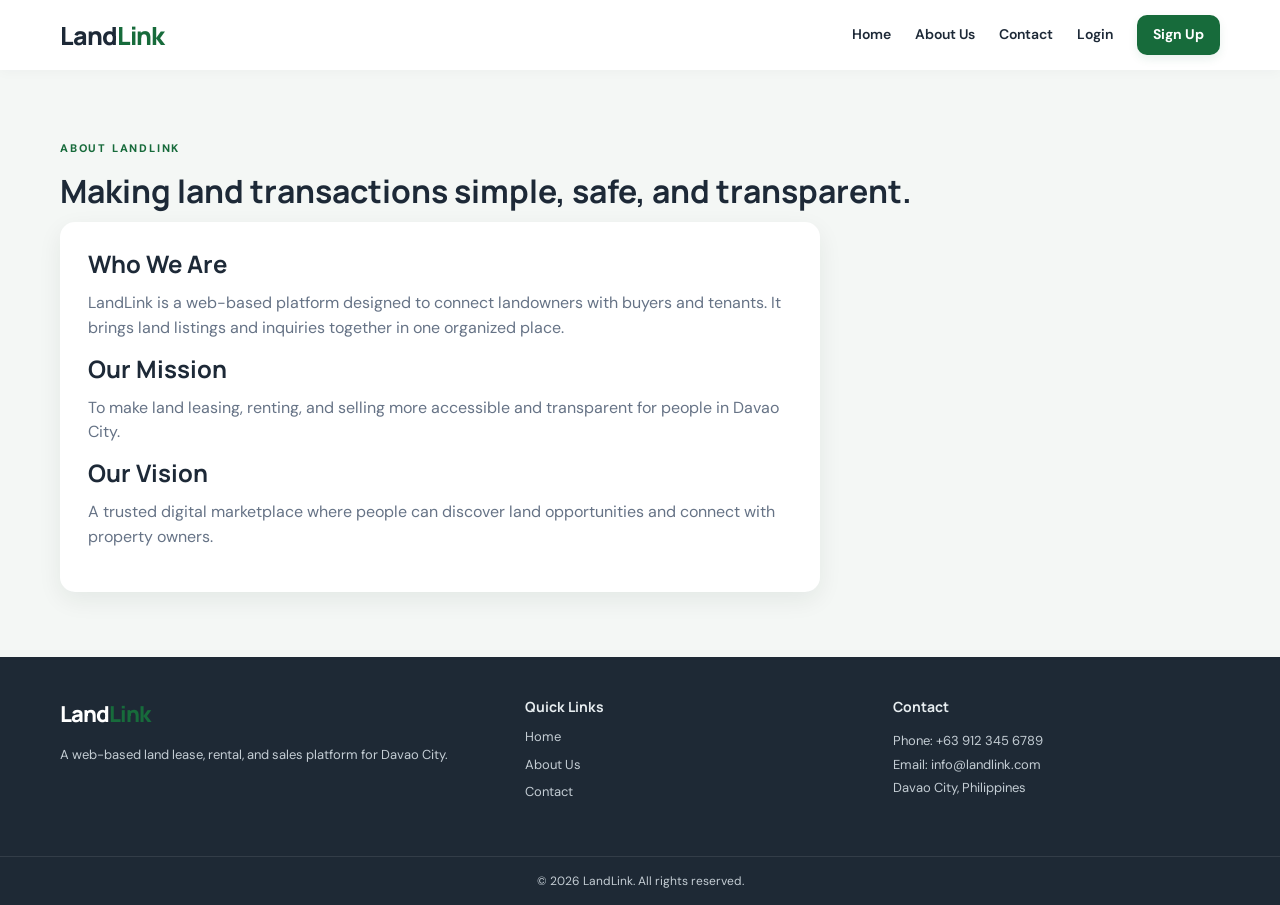
<file: LandLink_V2/about.html>
<!doctype html>
<html lang="en">
  <head>
    <meta charset="utf-8" />
    <meta name="viewport" content="width=device-width,initial-scale=1" />
    <title>About LandLink</title>
    <link rel="stylesheet" href="assets/style.css" />
  </head>
  <body>
    <header class="topbar">
      <a class="brand" href="index.html">Land<span>Link</span></a
      ><button class="menu-toggle" onclick="toggleMobileNav()">
        <svg viewBox="0 0 24 24">
          <line x1="3" y1="7" x2="21" y2="7" />
          <line x1="3" y1="12" x2="21" y2="12" />
          <line x1="3" y1="17" x2="21" y2="17" />
        </svg>
      </button>
      <nav>
        <a href="index.html">Home</a><a href="about.html">About Us</a
        ><a href="contact.html">Contact</a><a href="login.html">Login</a
        ><a class="button small" href="signup.html">Sign Up</a>
      </nav>
    </header>
    <main class="simple-page container">
      <span class="eyebrow green">ABOUT LANDLINK</span>
      <h1>Making land transactions simple, safe, and transparent.</h1>
      <div class="simple-card">
        <h2>Who We Are</h2>
        <p>
          LandLink is a web-based platform designed to connect landowners with
          buyers and tenants. It brings land listings and inquiries together in
          one organized place.
        </p>
        <h2>Our Mission</h2>
        <p>
          To make land leasing, renting, and selling more accessible and
          transparent for people in Davao City.
        </p>
        <h2>Our Vision</h2>
        <p>
          A trusted digital marketplace where people can discover land
          opportunities and connect with property owners.
        </p>
      </div>
    </main>
    <footer class="footer">
      <div class="container footer-grid">
        <div>
          <a class="brand light" href="index.html">Land<span>Link</span></a>
          <p>
            A web-based land lease, rental, and sales platform for Davao City.
          </p>
        </div>
        <div>
          <h4>Quick Links</h4>
          <a href="index.html">Home</a><a href="about.html">About Us</a
          ><a href="contact.html">Contact</a>
        </div>
        <div>
          <h4>Contact</h4>
          <p>
            Phone: +63 912 345 6789<br />Email: info@landlink.com<br />Davao
            City, Philippines
          </p>
        </div>
      </div>
      <div class="copyright">© 2026 LandLink. All rights reserved.</div>
    </footer>
    <script>
      function toggleMobileNav() {
        const nav = document.querySelector("nav");
        nav.classList.toggle("open");
      }
    </script>
  </body>
</html>
</file>
<file: LandLink_V2/assets/style.css>
@import url("https://fonts.googleapis.com/css2?family=DM+Sans:wght@400;500;600;700&family=Manrope:wght@400;500;600;700;800&display=swap");
:root {
  --green: #176b3b;
  --green-dark: #104d2b;
  --green-soft: #e7f4eb;
  --ink: #1d2937;
  --muted: #667386;
  --line: #e2e8e4;
  --paper: #f4f7f5;
  --white: #fff;
  --gold: #f5ad00;
  --shadow: 0 8px 24px #132b1b12;
  --radius: 16px;
}
* {
  box-sizing: border-box;
}
html {
  scroll-behavior: smooth;
}
body {
  margin: 0;
  background: var(--paper);
  color: var(--ink);
  font-family: "DM Sans", sans-serif;
  line-height: 1.55;
}
h1,
h2,
h3,
h4 {
  font-family: Manrope, sans-serif;
  line-height: 1.2;
  margin: 0 0 12px;
}
p {
  margin: 0 0 14px;
}
a {
  color: inherit;
  text-decoration: none;
}
button,
input,
select,
textarea {
  font: inherit;
}
button,
a,
.property-card,
.feature-card {
  transition:
    transform 0.2s ease,
    box-shadow 0.2s ease,
    background 0.2s ease,
    border-color 0.2s ease;
}
.container {
  width: min(1160px, calc(100% - 44px));
  margin: auto;
}
.topbar {
  height: 70px;
  padding: 0 max(24px, calc((100% - 1160px) / 2));
  background: #fff;
  display: flex;
  align-items: center;
  justify-content: space-between;
  gap: 24px;
  box-shadow: 0 2px 12px #17233408;
  position: relative;
  z-index: 3;
}
.brand {
  font:
    800 25px Manrope,
    sans-serif;
  letter-spacing: -1px;
  white-space: nowrap;
}
.brand span {
  color: var(--green);
}
.brand small {
  font: 700 11px "DM Sans";
  letter-spacing: 1px;
  color: var(--muted);
}
nav {
  display: flex;
  align-items: center;
  gap: 24px;
  font-size: 14px;
  font-weight: 600;
}
nav a:hover {
  color: var(--green);
}
.button {
  border: 0;
  border-radius: 10px;
  background: var(--green);
  color: #fff;
  padding: 12px 20px;
  display: inline-flex;
  align-items: center;
  justify-content: center;
  gap: 8px;
  font-weight: 700;
  cursor: pointer;
  box-shadow: 0 4px 10px #176b3b18;
}
.button:hover {
  background: var(--green-dark);
  transform: translateY(-2px);
  box-shadow: 0 8px 18px #176b3b25;
}
.button.small {
  padding: 9px 16px;
}
.button.secondary {
  background: #edf2ef;
  color: var(--ink);
  box-shadow: none;
}
.button.secondary:hover {
  background: #e0e9e3;
}
.button.gold {
  background: var(--gold);
  color: #172334;
}
.button.full {
  width: 100%;
}
.admin-link {
  color: var(--muted);
  font-size: 12px;
}
.hero {
  background:
    radial-gradient(ellipse at 80% 10%, #27814c 0%, transparent 40%),
    linear-gradient(120deg, #104d2b, #176b3b 65%, #14582f);
  color: #fff;
  padding: 78px 22px 100px;
  text-align: center;
}
.hero-inner {
  max-width: 1000px;
  margin: auto;
}
.eyebrow {
  display: inline-block;
  font-size: 11px;
  letter-spacing: 1.8px;
  font-weight: 800;
  margin-bottom: 15px;
}
.hero .eyebrow {
  color: #c8efd4;
}
.eyebrow.green {
  color: var(--green);
}
.hero h1 {
  font-size: clamp(32px, 4vw, 52px);
  letter-spacing: -1.5px;
  margin-bottom: 18px;
}
.hero h1 span {
  color: #d5f3a8;
}
.hero p {
  color: #e1f0e6;
  font-size: 17px;
  margin-bottom: 28px;
}
.searchbar {
  background: white;
  border-radius: 14px;
  padding: 10px;
  display: grid;
  grid-template-columns: 1.4fr 1fr 1fr auto;
  gap: 9px;
  max-width: 900px;
  margin: auto;
  box-shadow: 0 18px 40px #072c1733;
}
.searchbar input,
.searchbar select {
  min-width: 0;
  border: 1px solid #dbe2dd;
  background: #fff;
  border-radius: 9px;
  padding: 13px;
  color: var(--ink);
  outline: none;
}
.searchbar input:focus,
.searchbar select:focus,
input:focus,
textarea:focus,
select:focus {
  border-color: #69a781;
  box-shadow: 0 0 0 3px #176b3b17;
  outline: none;
}
.feature-row {
  display: grid;
  grid-template-columns: repeat(3, 1fr);
  gap: 18px;
  margin-top: -36px;
  position: relative;
}
.feature-card,
.card {
  background: #fff;
  border: 1px solid #edf0ed;
  border-radius: var(--radius);
  box-shadow: var(--shadow);
}
.feature-card {
  text-align: center;
  padding: 25px 22px;
}
.feature-card:hover {
  transform: translateY(-4px);
  box-shadow: 0 14px 30px #132b1b18;
}
.feature-icon {
  width: 42px;
  height: 42px;
  margin: 0 auto 12px;
  display: grid;
  place-items: center;
  border-radius: 13px;
  background: var(--green-soft);
  color: var(--green);
  font-size: 23px;
  font-weight: 800;
}
.feature-card h3 {
  font-size: 17px;
}
.feature-card p {
  color: var(--muted);
  font-size: 14px;
  margin: 0;
}
.listings-section {
  padding: 68px 0 78px;
}
.section-heading {
  display: flex;
  align-items: center;
  justify-content: space-between;
  gap: 18px;
  margin-bottom: 25px;
}
.section-heading h1,
.section-heading h2 {
  font-size: 30px;
  letter-spacing: -0.7px;
}
.section-heading p {
  color: var(--muted);
  margin: 0;
}
.result-count {
  color: var(--muted);
  font-size: 13px;
  background: white;
  border: 1px solid var(--line);
  padding: 8px 12px;
  border-radius: 100px;
  white-space: nowrap;
}
.property-grid {
  display: grid;
  grid-template-columns: repeat(3, minmax(0, 1fr));
  gap: 22px;
}
.property-card {
  background: #fff;
  border: 1px solid #e8ede9;
  border-radius: 16px;
  overflow: hidden;
  box-shadow: var(--shadow);
  min-width: 0;
}
.property-card:hover {
  transform: translateY(-5px);
  box-shadow: 0 16px 32px #142b1d17;
}
.property-image {
  height: 205px;
  background: linear-gradient(135deg, #e1eee4, #b8d6c1);
  position: relative;
  overflow: hidden;
}
.property-image img {
  width: 100%;
  height: 100%;
  object-fit: cover;
  display: block;
}
.image-placeholder {
  height: 100%;
  display: flex;
  align-items: center;
  justify-content: center;
  flex-direction: column;
  color: #477358;
  gap: 8px;
  background: linear-gradient(135deg, #e8f3eb, #c6dfce);
}
.image-placeholder .land-art {
  font-size: 42px;
}
.type-badge {
  position: absolute;
  top: 14px;
  left: 14px;
  background: #fff;
  color: var(--green);
  padding: 6px 10px;
  border-radius: 100px;
  font-size: 11px;
  font-weight: 800;
  box-shadow: 0 4px 10px #00000012;
}
.property-content {
  padding: 19px;
}
.property-content h3 {
  font-size: 18px;
  margin: 12px 0 7px;
}
.property-location {
  color: var(--muted);
  font-size: 13px;
}
.property-meta {
  font-size: 12px;
  color: var(--muted);
  margin-top: 8px;
}
.property-price {
  font:
    800 21px Manrope,
    sans-serif;
  color: var(--green);
  margin: 13px 0 15px;
}
.property-actions {
  display: flex;
  gap: 9px;
}
.property-actions .button {
  flex: 1;
  padding: 10px;
  font-size: 13px;
}
.button.outline {
  background: #fff;
  color: var(--green);
  border: 1px solid #9cc7aa;
  box-shadow: none;
}
.button.outline:hover {
  background: var(--green-soft);
}
.empty-state {
  text-align: center;
  padding: 55px 15px;
  color: var(--muted);
}
.cta {
  text-align: center;
  padding: 60px 22px;
  background: linear-gradient(120deg, #14582f, #1b7440);
  color: white;
}
.cta h2 {
  font-size: 29px;
}
.cta p {
  color: #d8eadf;
  margin-bottom: 22px;
}
.footer {
  background: #1e2935;
  color: #e7edf0;
}
.footer-grid {
  padding: 42px 0;
  display: grid;
  grid-template-columns: 1.3fr 1fr 1fr;
  gap: 40px;
}
.footer .brand {
  color: #fff;
  font-size: 22px;
}
.footer p {
  font-size: 13px;
  color: #c4cdd4;
  margin-top: 14px;
  line-height: 1.8;
}
.footer h4 {
  font-size: 14px;
}
.footer-grid > div:nth-child(2) a {
  display: block;
  font-size: 13px;
  color: #c4cdd4;
  margin: 7px 0;
}
.copyright {
  text-align: center;
  border-top: 1px solid #ffffff18;
  padding: 15px;
  font-size: 12px;
  color: #c4cdd4;
}
.hidden {
  display: none !important;
}
.detail-backdrop {
  position: fixed;
  inset: 0;
  background: #10201570;
  z-index: 10;
  backdrop-filter: blur(2px);
  animation: fade 0.18s;
}
.detail-panel {
  position: fixed;
  z-index: 11;
  right: 0;
  top: 0;
  height: 100dvh;
  width: min(520px, 100%);
  background: #fff;
  box-shadow: -18px 0 50px #0a211433;
  transform: translateX(105%);
  transition: transform 0.32s cubic-bezier(0.2, 0.8, 0.2, 1);
  overflow: auto;
  padding: 28px;
}
.detail-panel.open {
  transform: translateX(0);
}
.panel-close {
  position: sticky;
  top: 0;
  float: right;
  border: 0;
  width: 40px;
  height: 40px;
  border-radius: 50%;
  background: #edf2ef;
  font-size: 28px;
  cursor: pointer;
  z-index: 2;
}
.detail-image {
  width: 100%;
  height: 260px;
  object-fit: cover;
  border-radius: 14px;
  margin: 12px 0 20px;
}
.detail-panel h2 {
  font-size: 27px;
  margin-top: 12px;
}
.detail-price {
  font: 800 25px Manrope;
  color: var(--green);
  margin: 14px 0;
}
.detail-info {
  display: grid;
  grid-template-columns: 1fr 1fr;
  gap: 10px;
  margin: 20px 0;
}
.detail-info div {
  background: var(--paper);
  padding: 13px;
  border-radius: 10px;
}
.detail-info small {
  display: block;
  color: var(--muted);
  font-size: 11px;
}
.detail-info strong {
  display: block;
  margin-top: 4px;
}
.detail-panel p {
  color: #586575;
}
.detail-contact {
  padding: 18px;
  background: var(--green-soft);
  border-radius: 12px;
  margin-top: 22px;
}
.detail-contact h3 {
  font-size: 17px;
}
.admin-body {
  min-height: 100vh;
}
.admin-login-wrap {
  min-height: calc(100vh - 70px);
  display: grid;
  place-items: center;
  padding: 28px;
}
.admin-login {
  width: min(460px, 100%);
  padding: 34px;
}
.logo-mark {
  width: 46px;
  height: 46px;
  border-radius: 14px;
  background: var(--green);
  color: white;
  display: grid;
  place-items: center;
  font-weight: 800;
  margin-bottom: 22px;
}
.admin-login h1 {
  font-size: 29px;
}
.admin-login > p {
  color: var(--muted);
}
label {
  display: block;
  font-size: 13px;
  font-weight: 700;
  margin: 14px 0;
  color: #344153;
}
label input,
label select,
label textarea,
.table-search {
  display: block;
  width: 100%;
  border: 1px solid #d6dfd9;
  border-radius: 9px;
  padding: 11px 12px;
  margin-top: 7px;
  background: white;
  color: var(--ink);
}
.inline-status {
  font-size: 13px;
  color: #a32620;
  margin: 10px 0;
}
.admin-main {
  padding-top: 42px;
  padding-bottom: 70px;
}
.admin-main .section-heading h1 {
  margin-bottom: 8px;
}
.stats-grid {
  display: grid;
  grid-template-columns: repeat(4, 1fr);
  gap: 16px;
  margin: 28px 0;
}
.stat-card {
  background: #fff;
  border: 1px solid var(--line);
  border-radius: 14px;
  padding: 20px;
  box-shadow: var(--shadow);
}
.stat-card span {
  display: block;
  color: var(--muted);
  font-size: 13px;
}
.stat-card strong {
  display: block;
  font: 800 30px Manrope;
  margin-top: 7px;
}
.admin-tabs {
  display: flex;
  gap: 7px;
  border-bottom: 1px solid var(--line);
  margin-bottom: 25px;
  overflow-x: auto;
}
.tab {
  padding: 13px 17px;
  background: transparent;
  border: 0;
  border-bottom: 3px solid transparent;
  font-weight: 700;
  color: var(--muted);
  white-space: nowrap;
  cursor: pointer;
}
.tab.active {
  color: var(--green);
  border-color: var(--green);
}
.admin-section {
  animation: fade 0.2s;
}
.admin-section > .section-heading {
  margin-bottom: 18px;
}
.admin-section h2 {
  font-size: 23px;
}
.table-wrap {
  background: #fff;
  border: 1px solid var(--line);
  border-radius: 13px;
  overflow: auto;
  box-shadow: var(--shadow);
}
table {
  width: 100%;
  border-collapse: collapse;
  min-width: 700px;
  font-size: 13px;
}
th {
  background: #172334;
  color: #fff;
  text-align: left;
  padding: 14px;
  white-space: nowrap;
}
td {
  padding: 13px 14px;
  border-bottom: 1px solid #edf0ed;
  vertical-align: middle;
}
tbody tr:last-child td {
  border-bottom: 0;
}
td small {
  display: block;
  color: var(--muted);
  margin-top: 3px;
}
.table-actions {
  display: flex;
  gap: 6px;
  flex-wrap: wrap;
}
.mini-button {
  border: 0;
  border-radius: 7px;
  padding: 7px 9px;
  font-size: 11px;
  font-weight: 800;
  cursor: pointer;
}
.mini-button:hover {
  transform: translateY(-1px);
}
.mini-button.approve {
  background: #dff3e5;
  color: #176b3b;
}
.mini-button.reject {
  background: #fff0cb;
  color: #815400;
}
.mini-button.delete {
  background: #fde6e3;
  color: #a32620;
}
.mini-button.edit {
  background: #e8effb;
  color: #265ca8;
}
.listing-form {
  padding: 22px;
  margin: 0 0 22px;
}
.form-grid {
  display: grid;
  grid-template-columns: repeat(2, minmax(0, 1fr));
  gap: 0 16px;
}
.upload-box {
  display: flex;
  align-items: center;
  gap: 13px;
  border: 1.5px dashed #a6c8b0;
  background: #f7fbf8;
  border-radius: 13px;
  padding: 16px;
  cursor: pointer;
  position: relative;
}
.upload-symbol {
  width: 42px;
  height: 42px;
  border-radius: 12px;
  background: #dff0e4;
  color: var(--green);
  display: grid;
  place-items: center;
  font-size: 24px;
}
.upload-box span:nth-child(2) {
  flex: 1;
}
.upload-box small {
  display: block;
  color: var(--muted);
  font-weight: 400;
  margin-top: 3px;
}
.upload-box input {
  position: absolute;
  width: 1px;
  height: 1px;
  opacity: 0;
  pointer-events: none;
}
.upload-button {
  padding: 9px 12px;
  font-size: 12px;
}
.image-preview-wrap {
  display: flex;
  align-items: center;
  gap: 14px;
  margin: 14px 0;
}
.image-preview-wrap img {
  width: 160px;
  height: 105px;
  object-fit: cover;
  border-radius: 10px;
  border: 1px solid var(--line);
}
.text-button {
  border: 0;
  background: transparent;
  color: #a32620;
  font-weight: 700;
  cursor: pointer;
}
.form-actions {
  display: flex;
  gap: 10px;
  margin-top: 20px;
}
.helper-note {
  font-size: 12px;
  color: var(--muted);
  margin-top: 20px;
}
.toast-region {
  position: fixed;
  bottom: 22px;
  right: 22px;
  z-index: 50;
}
.toast-message {
  background: #1e2935;
  color: #fff;
  border-radius: 10px;
  padding: 13px 17px;
  box-shadow: var(--shadow);
  margin-top: 8px;
  animation: fade 0.2s;
}
.simple-page {
  min-height: 55vh;
  padding: 65px 0;
}
.simple-card {
  background: #fff;
  padding: 28px;
  border-radius: 15px;
  box-shadow: var(--shadow);
  max-width: 760px;
}
.simple-card p {
  color: var(--muted);
}
@keyframes fade {
  from {
    opacity: 0;
    transform: translateY(8px);
  }
  to {
    opacity: 1;
    transform: translateY(0);
  }
}
@media (max-width: 850px) {
  nav {
    gap: 12px;
  }
  .searchbar {
    grid-template-columns: 1fr 1fr;
  }
  .searchbar .button {
    grid-column: span 2;
  }
  .property-grid {
    grid-template-columns: repeat(2, minmax(0, 1fr));
  }
  .stats-grid {
    grid-template-columns: repeat(2, 1fr);
  }
}
@media (max-width: 600px) {
  .container {
    width: min(100% - 28px, 1160px);
  }
  .topbar {
    height: auto;
    min-height: 66px;
    padding: 14px;
    align-items: flex-start;
    flex-direction: column;
    gap: 12px;
  }
  .topbar nav {
    width: 100%;
    overflow-x: auto;
    padding-bottom: 2px;
    gap: 16px;
  }
  .hero {
    padding: 55px 14px 75px;
  }
  .hero h1 {
    font-size: 33px;
  }
  .hero p {
    font-size: 15px;
  }
  .searchbar {
    grid-template-columns: 1fr;
    padding: 9px;
  }
  .searchbar .button {
    grid-column: auto;
  }
  .feature-row {
    grid-template-columns: 1fr;
    margin-top: -28px;
    gap: 10px;
  }
  .feature-card {
    padding: 18px;
  }
  .listings-section {
    padding: 50px 0;
  }
  .section-heading {
    align-items: flex-start;
    flex-direction: column;
  }
  .section-heading h1,
  .section-heading h2 {
    font-size: 26px;
  }
  .property-grid {
    grid-template-columns: 1fr;
  }
  .property-image {
    height: 220px;
  }
  .footer-grid {
    grid-template-columns: 1fr;
    gap: 20px;
    padding: 32px 0;
  }
  .detail-panel {
    padding: 20px;
  }
  .detail-image {
    height: 220px;
  }
  .stats-grid {
    gap: 10px;
  }
  .stat-card {
    padding: 15px;
  }
  .stat-card strong {
    font-size: 25px;
  }
  .form-grid {
    grid-template-columns: 1fr;
  }
  .admin-main {
    padding-top: 28px;
  }
  .admin-login {
    padding: 25px;
  }
  .upload-box {
    flex-wrap: wrap;
  }
  .upload-button {
    margin-left: 55px;
  }
}
.menu-toggle {
  display: none;
  position: absolute;
  right: 14px;
  top: 50%;
  transform: translateY(-50%);
  background: none;
  border: none;
  cursor: pointer;
  padding: 8px;
  color: var(--ink);
  z-index: 10;
}
.menu-toggle svg {
  width: 24px;
  height: 24px;
  fill: none;
  stroke: #000;
  stroke-width: 2.2;
  stroke-linecap: round;
  stroke-linejoin: round;
}
@media (max-width: 850px) {
  .menu-toggle {
    display: block;
  }
  .topbar {
    position: relative;
  }
  .topbar nav {
    position: absolute;
    top: 100%;
    left: 0;
    right: 0;
    background: #fff;
    box-shadow: 0 12px 32px #132b1b12;
    display: none;
    flex-direction: column;
    padding: 16px;
    gap: 10px;
    border-top: 1px solid var(--line);
    z-index: 9;
  }
  .topbar nav.open {
    display: flex;
  }
  .topbar nav a {
    width: 100%;
    padding: 10px 0;
    border-bottom: 1px solid #f0f4f1;
  }
  .topbar nav .button {
    width: auto;
    padding: 10px 16px;
  }
}
.pw-field {
  position: relative;
  display: flex;
  align-items: center;
  width: 100%;
}
.pw-field input {
  padding-right: 34px;
  width: 100%;
}
.pw-field .pw-toggle {
  position: absolute;
  right: 8px;
  top: 50%;
  transform: translateY(-50%);
  background: none;
  border: none;
  cursor: pointer;
  padding: 4px;
  line-height: 1;
  color: #000;
  outline: none;
  display: flex;
  align-items: center;
  justify-content: center;
}
.pw-field .pw-toggle svg {
  width: 16px;
  height: 16px;
  fill: none;
  stroke: #000;
  stroke-width: 2;
  stroke-linecap: round;
  stroke-linejoin: round;
}
.pw-field .pw-toggle:hover {
  color: var(--green);
}

/* Listing-specific information and Google Maps */
.listing-extra-group {
  border: 1px solid var(--line);
  border-radius: 12px;
  padding: 16px;
  margin: 18px 0;
  background: #fbfdfb;
}
.listing-extra-group h4 {
  color: var(--green);
  margin: 0 0 6px;
}
.listing-form label small {
  display: block;
  color: var(--muted);
  font-weight: 400;
  margin-top: 4px;
}
.map-link {
  color: var(--green);
  text-decoration: underline;
  text-decoration-color: #9cc7aa;
  text-underline-offset: 3px;
}
.map-link:hover {
  color: var(--green-dark);
}
.property-location.map-link {
  display: inline-block;
  font-size: 13px;
}
.property-location.map-link span {
  font-weight: 800;
}
.detail-location {
  display: inline-block;
  margin: 0 0 8px;
  font-size: 14px;
}
.map-frame {
  width: 100%;
  height: 240px;
  overflow: hidden;
  border-radius: 13px;
  border: 1px solid var(--line);
  background: #edf2ef;
  margin: 10px 0;
}
.map-frame iframe {
  width: 100%;
  height: 100%;
  border: 0;
}
.map-note {
  font-size: 12px !important;
  color: var(--muted) !important;
}
.extra-info {
  margin-top: 12px;
}
</file>
